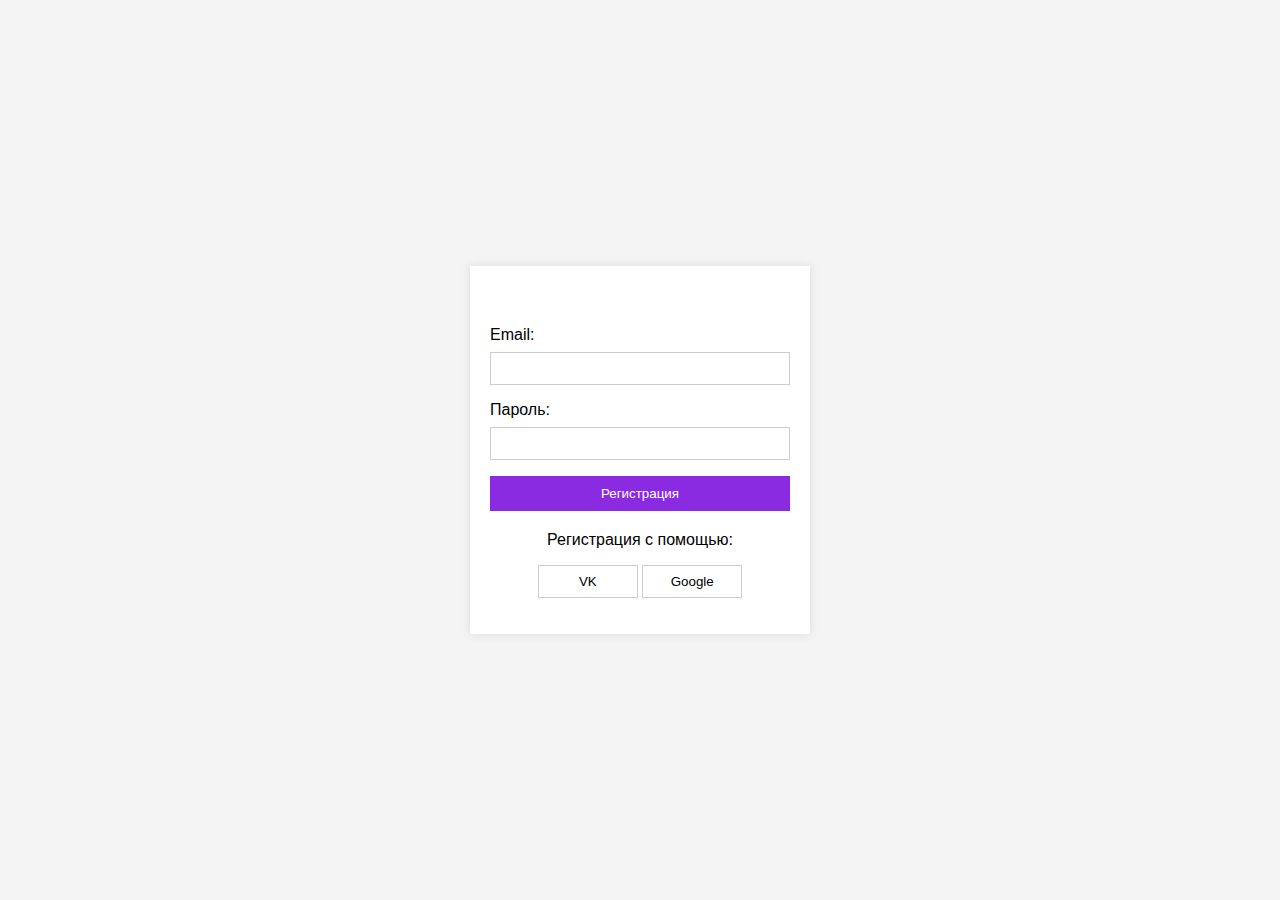
<file: Registration.html>
<!DOCTYPE html>
<html lang="en">
<head>
    <meta charset="UTF-8">
    <meta name="viewport" content="width=device-width, initial-scale=1.0">
    <link href="css\Registration.css"rel="stylesheet">
    <title>Регистрация</title>
</head>
<body>
  <div class="container">
      <form action="process_registration.php" method="POST">
          <h2></h2>
          
          <label for="email">Email:</label>
          <input type="email" id="email" name="email" required>

          <label for="password">Пароль:</label>
          <input type="password" id="password" name="password" required>

          <button type="submit">Регистрация</button>
      </form>
      
      <div class="external-login">
          <p>Регистрация с помощью:</p>
          <input type="button" name="button" class="VK" value="VK">
          <input type="button" name="button" class="Google" value="Google">
      </div>
  </div>
</body>
</html>
</file>
